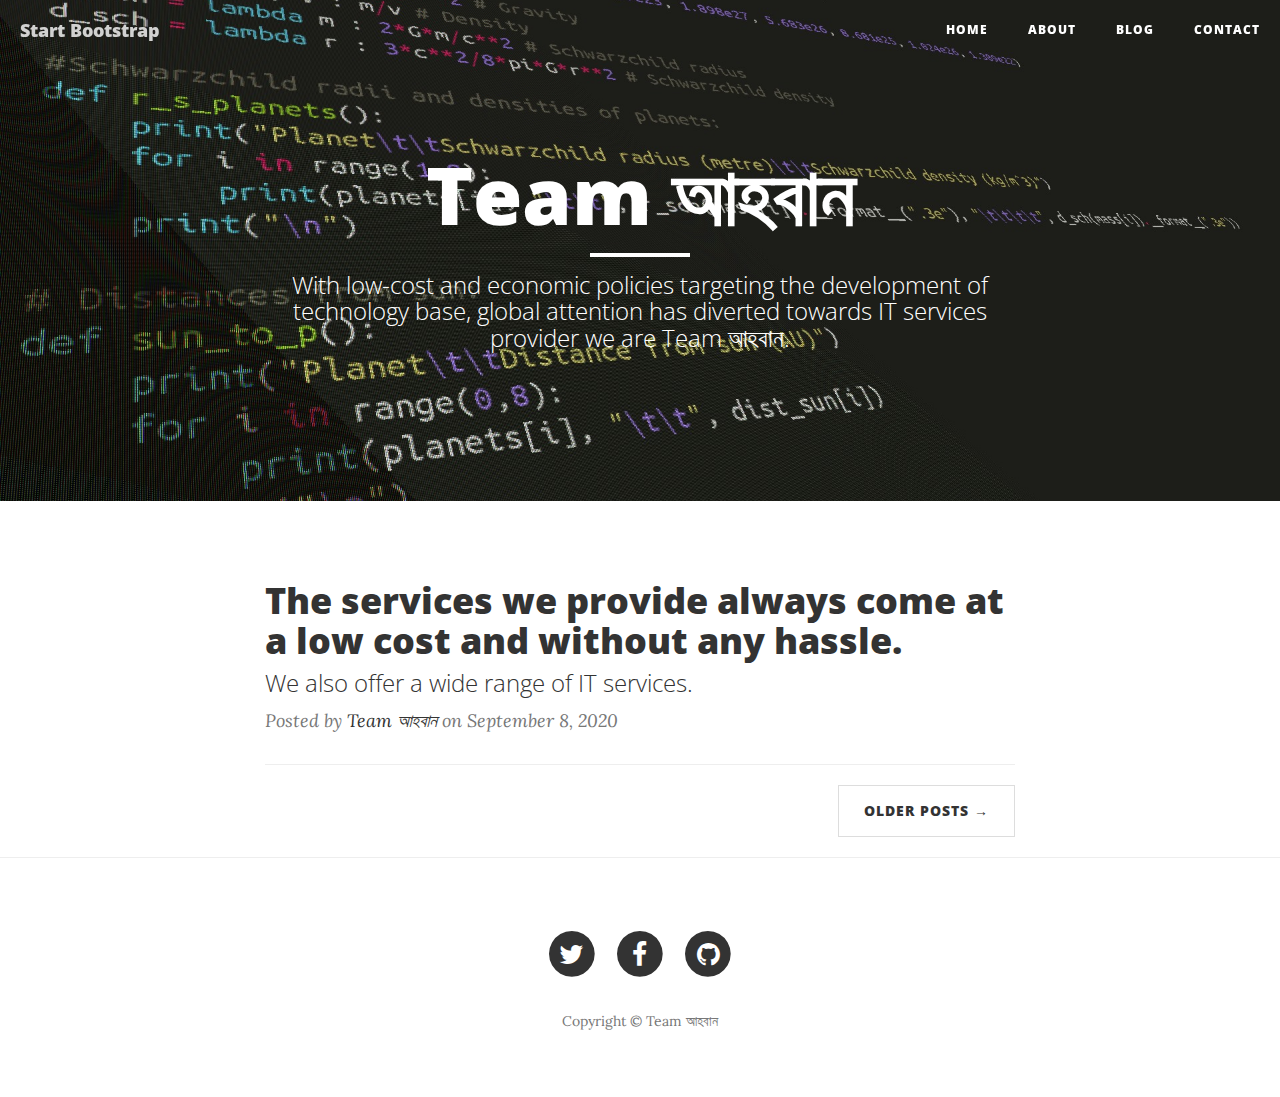
<file: TeamAhoban_web-developer/index.html>
<!DOCTYPE html>
<html lang="en">

<head>

    <meta charset="utf-8">
    <meta http-equiv="X-UA-Compatible" content="IE=edge">
    <meta name="viewport" content="width=device-width, initial-scale=1">
    <meta name="description" content="">
    <meta name="author" content="">

    <title>Team আহবান</title>

    <!-- Bootstrap Core CSS -->
    <link href="vendor/bootstrap/css/bootstrap.min.css" rel="stylesheet">

    <!-- Theme CSS -->
    <link href="css/clean-blog.min.css" rel="stylesheet">

    <!-- Custom Fonts -->
    <link href="vendor/font-awesome/css/font-awesome.min.css" rel="stylesheet" type="text/css">
    <link href='https://fonts.googleapis.com/css?family=Lora:400,700,400italic,700italic' rel='stylesheet' type='text/css'>
    <link href='https://fonts.googleapis.com/css?family=Open+Sans:300italic,400italic,600italic,700italic,800italic,400,300,600,700,800' rel='stylesheet' type='text/css'>

    <!-- HTML5 Shim and Respond.js IE8 support of HTML5 elements and media queries -->
    <!-- WARNING: Respond.js doesn't work if you view the page via file:// -->
    <!--[if lt IE 9]>
        <script src="https://oss.maxcdn.com/libs/html5shiv/3.7.0/html5shiv.js"></script>
        <script src="https://oss.maxcdn.com/libs/respond.js/1.4.2/respond.min.js"></script>
    <![endif]-->

</head>

<body>

    <!-- Navigation -->
    <nav class="navbar navbar-default navbar-custom navbar-fixed-top">
        <div class="container-fluid">
            <!-- Brand and toggle get grouped for better mobile display -->
            <div class="navbar-header page-scroll">
                <button type="button" class="navbar-toggle" data-toggle="collapse" data-target="#bs-example-navbar-collapse-1">
                    <span class="sr-only">Toggle navigation</span>
                    Menu <i class="fa fa-bars"></i>
                </button>
                <a class="navbar-brand" href="index.html">Start Bootstrap</a>
            </div>

            <!-- Collect the nav links, forms, and other content for toggling -->
            <div class="collapse navbar-collapse" id="bs-example-navbar-collapse-1">
                <ul class="nav navbar-nav navbar-right">
                    <li>
                        <a href="index.html">Home</a>
                    </li>
                    <li>
                        <a href="about.html">About</a>
                    </li>
                    <li>
                        <a href="post.html">Blog</a> <!--Blog is post.html here -->
                    </li>
                    <li>
                        <a href="contact.html">Contact</a>
                    </li>
                </ul>
            </div>
            <!-- /.navbar-collapse -->
        </div>
        <!-- /.container -->
    </nav>

    <!-- Page Header -->
    <!-- Set your background image for this header on the line below. -->
    <header class="intro-header" style="background-image: url('img/teamahoban_cover.png')">
        <div class="container">
            <div class="row">
                <div class="col-lg-8 col-lg-offset-2 col-md-10 col-md-offset-1">
                    <div class="site-heading">
                        <h1>Team আহবান</h1>
                        <hr class="small">
                        <span class="subheading">With low-cost and economic policies targeting the development of technology base, global attention has diverted towards IT services provider we are Team আহবান.</span>
                    </div>
                </div>
            </div>
        </div>
    </header>

    <!-- Main Content -->
    <div class="container">
        <div class="row">
            <div class="col-lg-8 col-lg-offset-2 col-md-10 col-md-offset-1">
                <div class="post-preview">
                    <a href="post.html">
                        <h2 class="post-title">
                            The services we provide always come at a low cost and without any hassle.
                        </h2>
                        <h3 class="post-subtitle">
                            We also offer a wide range of IT services.
                        </h3>
                    </a>
                    <p class="post-meta">Posted by <a href="#">Team আহবান</a> on September 8, 2020</p>
                </div>
                <hr>

                <!-- Pager -->
                <ul class="pager">
                    <li class="next">
                        <a href="#">Older Posts &rarr;</a>
                    </li>
                </ul>
            </div>
        </div>
    </div>

    <hr>

    <!-- Footer -->
    <footer>
        <div class="container">
            <div class="row">
                <div class="col-lg-8 col-lg-offset-2 col-md-10 col-md-offset-1">
                    <ul class="list-inline text-center">
                        <li>
                            <a href="#">
                                <span class="fa-stack fa-lg">
                                    <i class="fa fa-circle fa-stack-2x"></i>
                                    <i class="fa fa-twitter fa-stack-1x fa-inverse"></i>
                                </span>
                            </a>
                        </li>
                        <li>
                            <a href="https://www.facebook.com/teamahoban"> <!-- Only Facebook for now! -->
                                <span class="fa-stack fa-lg">
                                    <i class="fa fa-circle fa-stack-2x"></i>
                                    <i class="fa fa-facebook fa-stack-1x fa-inverse"></i>
                                </span>
                            </a>
                        </li>
                        <li>
                            <a href="#">
                                <span class="fa-stack fa-lg">
                                    <i class="fa fa-circle fa-stack-2x"></i>
                                    <i class="fa fa-github fa-stack-1x fa-inverse"></i>
                                </span>
                            </a>
                        </li>
                    </ul>
                    <p class="copyright text-muted">Copyright &copy; Team আহবান</p>
                </div>
            </div>
        </div>
    </footer>

    <!-- jQuery -->
    <script src="vendor/jquery/jquery.min.js"></script>

    <!-- Bootstrap Core JavaScript -->
    <script src="vendor/bootstrap/js/bootstrap.min.js"></script>

    <!-- Contact Form JavaScript -->
    <script src="js/jqBootstrapValidation.js"></script>
    <script src="js/contact_me.js"></script>

    <!-- Theme JavaScript -->
    <script src="js/clean-blog.min.js"></script>

</body>

</html>
</file>
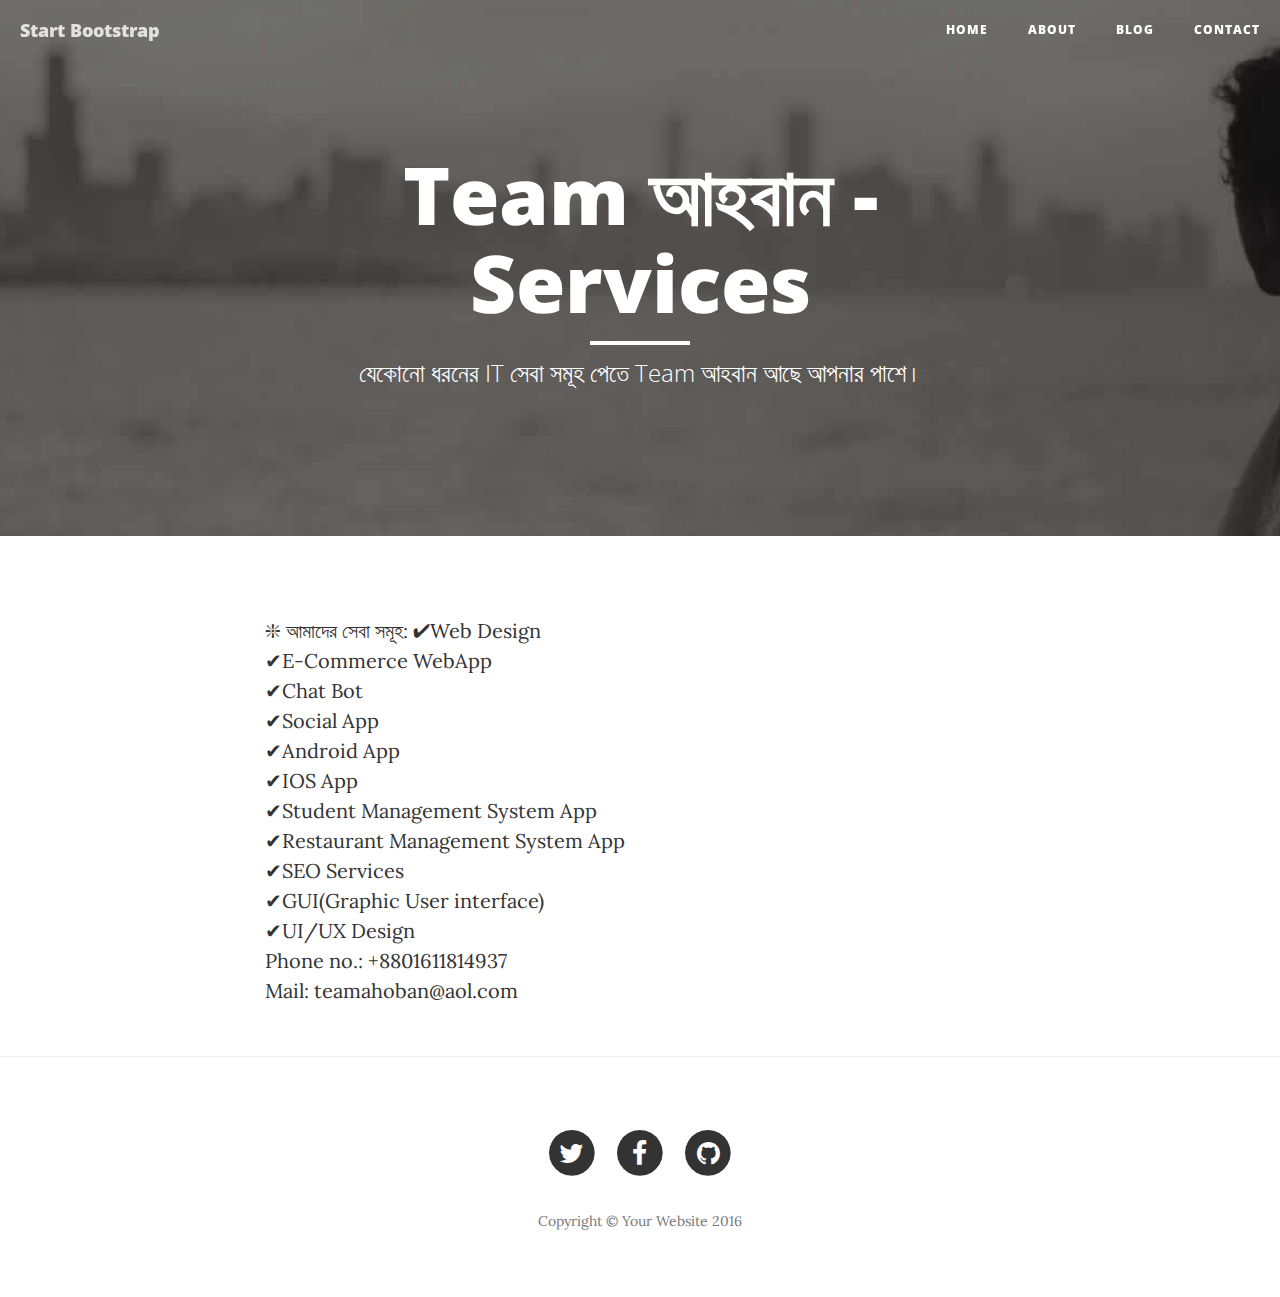
<file: TeamAhoban_web-developer/about.html>
<!DOCTYPE html>
<html lang="en">

<head>

    <meta charset="utf-8">
    <meta http-equiv="X-UA-Compatible" content="IE=edge">
    <meta name="viewport" content="width=device-width, initial-scale=1">
    <meta name="description" content="">
    <meta name="author" content="">

    <title>Team আহবান - About</title>

    <!-- Bootstrap Core CSS -->
    <link href="vendor/bootstrap/css/bootstrap.min.css" rel="stylesheet">

    <!-- Theme CSS -->
    <link href="css/clean-blog.min.css" rel="stylesheet">

    <!-- Custom Fonts -->
    <link href="vendor/font-awesome/css/font-awesome.min.css" rel="stylesheet" type="text/css">
    <link href='https://fonts.googleapis.com/css?family=Lora:400,700,400italic,700italic' rel='stylesheet' type='text/css'>
    <link href='https://fonts.googleapis.com/css?family=Open+Sans:300italic,400italic,600italic,700italic,800italic,400,300,600,700,800' rel='stylesheet' type='text/css'>

    <!-- HTML5 Shim and Respond.js IE8 support of HTML5 elements and media queries -->
    <!-- WARNING: Respond.js doesn't work if you view the page via file:// -->
    <!--[if lt IE 9]>
        <script src="https://oss.maxcdn.com/libs/html5shiv/3.7.0/html5shiv.js"></script>
        <script src="https://oss.maxcdn.com/libs/respond.js/1.4.2/respond.min.js"></script>
    <![endif]-->

</head>

<body>

    <!-- Navigation -->
    <nav class="navbar navbar-default navbar-custom navbar-fixed-top">
        <div class="container-fluid">
            <!-- Brand and toggle get grouped for better mobile display -->
            <div class="navbar-header page-scroll">
                <button type="button" class="navbar-toggle" data-toggle="collapse" data-target="#bs-example-navbar-collapse-1">
                    <span class="sr-only">Toggle navigation</span>
                    Menu <i class="fa fa-bars"></i>
                </button>
                <a class="navbar-brand" href="index.html">Start Bootstrap</a>
            </div>

            <!-- Collect the nav links, forms, and other content for toggling -->
            <div class="collapse navbar-collapse" id="bs-example-navbar-collapse-1">
                <ul class="nav navbar-nav navbar-right">
                    <li>
                        <a href="index.html">Home</a>
                    </li>
                    <li>
                        <a href="about.html">About</a>
                    </li>
                    <li>
                        <a href="post.html">Blog</a>
                    </li>
                    <li>
                        <a href="contact.html">Contact</a>
                    </li>
                </ul>
            </div>
            <!-- /.navbar-collapse -->
        </div>
        <!-- /.container -->
    </nav>

    <!-- Page Header -->
    <!-- Set your background image for this header on the line below. -->
    <header class="intro-header" style="background-image: url('img/about-bg.jpg')">
        <div class="container">
            <div class="row">
                <div class="col-lg-8 col-lg-offset-2 col-md-10 col-md-offset-1">
                    <div class="page-heading">
                        <h1>Team আহবান - Services</h1>
                        <hr class="small">
                        <span class="subheading">
                            যেকোনো ধরনের IT সেবা সমূহ পেতে  Team আহবান আছে আপনার পাশে।</span>
                    </div>
                </div>
            </div>
        </div>
    </header>

    <!-- Main Content -->
    <div class="container">
        <div class="row">
            <div class="col-lg-8 col-lg-offset-2 col-md-10 col-md-offset-1">
                <p>❇ আমাদের সেবা সমূহ:
                            ✔Web Design <br>
                            ✔E-Commerce WebApp <br>
                            ✔Chat Bot <br>
                            ✔Social App <br>
                            ✔Android App <br>
                            ✔IOS App <br>
                            ✔Student Management System App <br>
                            ✔Restaurant Management System App <br>
                            ✔SEO Services <br>
                            ✔GUI(Graphic User interface) <br>
                            ✔UI/UX Design <br>
                            Phone no.:  +8801611814937 <br>
                            Mail: teamahoban@aol.com
                </p>
            </div>
        </div>
    </div>

    <hr>

    <!-- Footer -->
    <footer>
        <div class="container">
            <div class="row">
                <div class="col-lg-8 col-lg-offset-2 col-md-10 col-md-offset-1">
                    <ul class="list-inline text-center">
                        <li>
                            <a href="https://www.facebook.com/teamahoban">
                                <span class="fa-stack fa-lg">
                                    <i class="fa fa-circle fa-stack-2x"></i>
                                    <i class="fa fa-twitter fa-stack-1x fa-inverse"></i>
                                </span>
                            </a>
                        </li>
                        <li>
                            <a href="#">
                                <span class="fa-stack fa-lg">
                                    <i class="fa fa-circle fa-stack-2x"></i>
                                    <i class="fa fa-facebook fa-stack-1x fa-inverse"></i>
                                </span>
                            </a>
                        </li>
                        <li>
                            <a href="#">
                                <span class="fa-stack fa-lg">
                                    <i class="fa fa-circle fa-stack-2x"></i>
                                    <i class="fa fa-github fa-stack-1x fa-inverse"></i>
                                </span>
                            </a>
                        </li>
                    </ul>
                    <p class="copyright text-muted">Copyright &copy; Your Website 2016</p>
                </div>
            </div>
        </div>
    </footer>

    <!-- jQuery -->
    <script src="vendor/jquery/jquery.min.js"></script>

    <!-- Bootstrap Core JavaScript -->
    <script src="vendor/bootstrap/js/bootstrap.min.js"></script>

    <!-- Contact Form JavaScript -->
    <script src="js/jqBootstrapValidation.js"></script>
    <script src="js/contact_me.js"></script>

    <!-- Theme JavaScript -->
    <script src="js/clean-blog.min.js"></script>

</body>

</html>
</file>
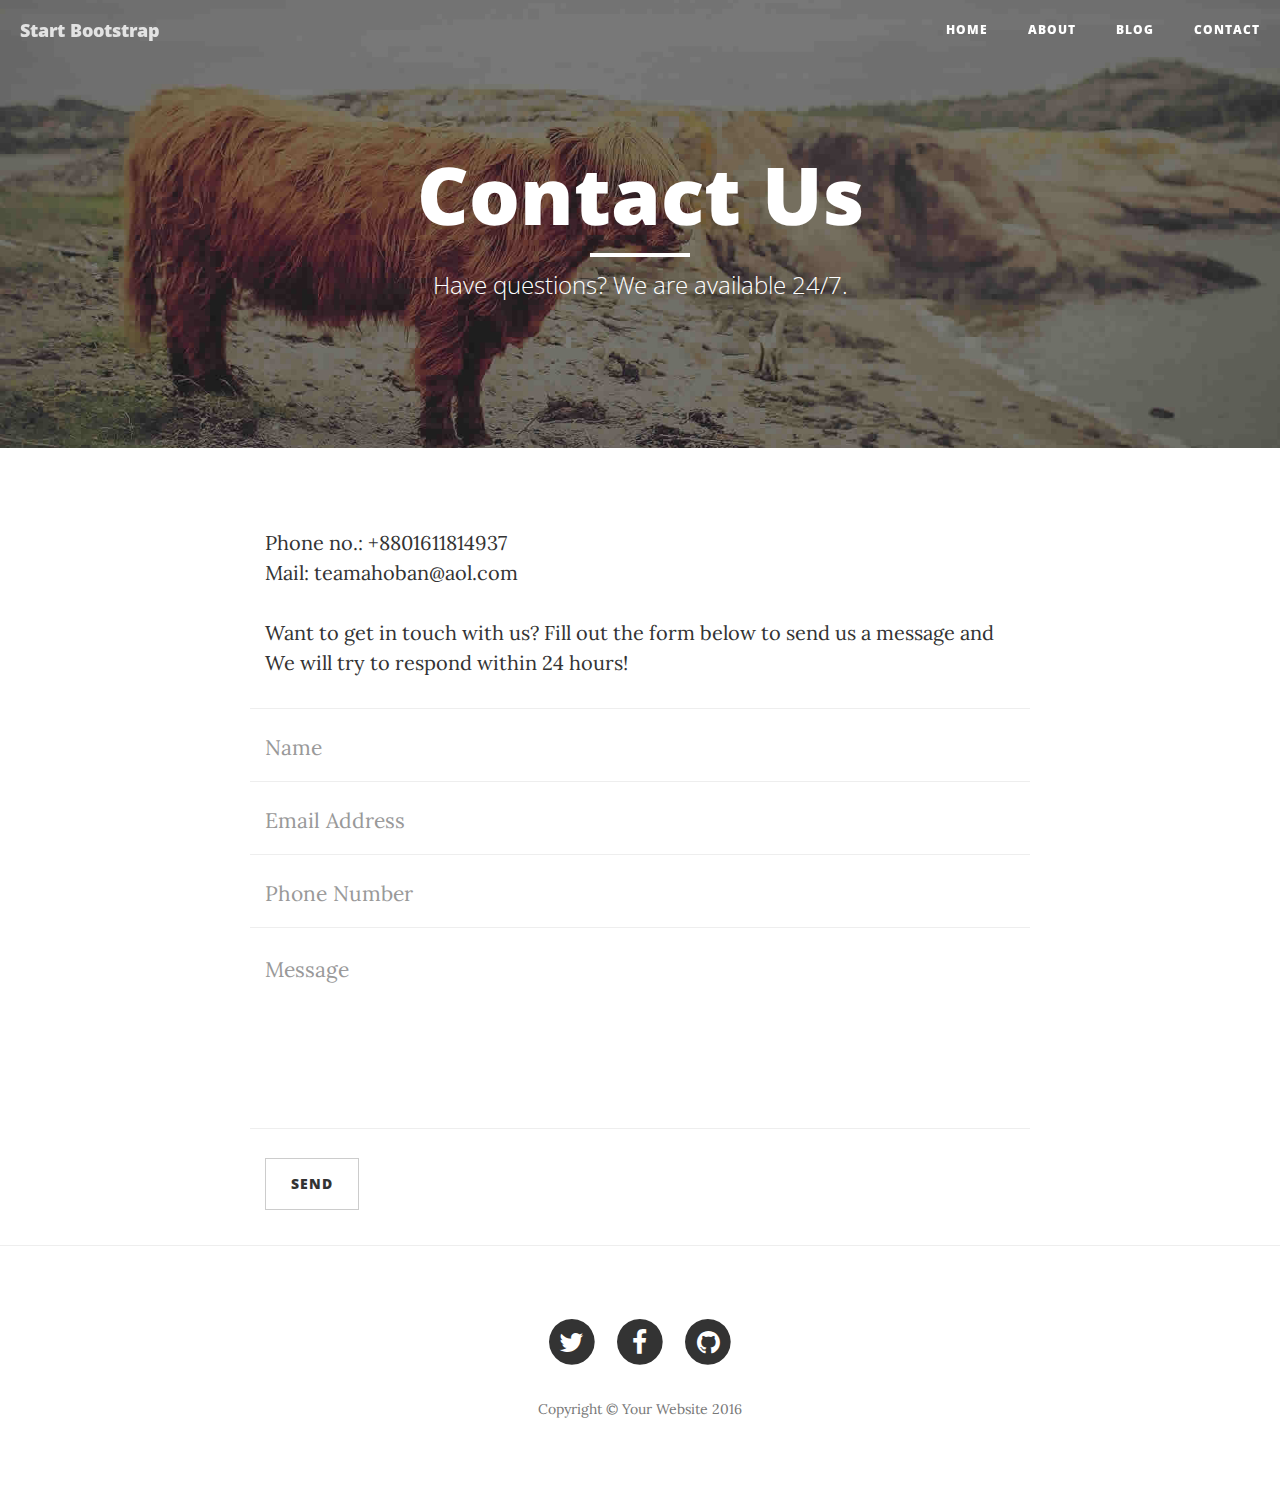
<file: TeamAhoban_web-developer/contact.html>
<!DOCTYPE html>
<html lang="en">

<head>

    <meta charset="utf-8">
    <meta http-equiv="X-UA-Compatible" content="IE=edge">
    <meta name="viewport" content="width=device-width, initial-scale=1">
    <meta name="description" content="">
    <meta name="author" content="">

    <title>Team আহবান - Contact</title>

    <!-- Bootstrap Core CSS -->
    <link href="vendor/bootstrap/css/bootstrap.min.css" rel="stylesheet">

    <!-- Theme CSS -->
    <link href="css/clean-blog.min.css" rel="stylesheet">

    <!-- Custom Fonts -->
    <link href="vendor/font-awesome/css/font-awesome.min.css" rel="stylesheet" type="text/css">
    <link href='https://fonts.googleapis.com/css?family=Lora:400,700,400italic,700italic' rel='stylesheet' type='text/css'>
    <link href='https://fonts.googleapis.com/css?family=Open+Sans:300italic,400italic,600italic,700italic,800italic,400,300,600,700,800' rel='stylesheet' type='text/css'>

    <!-- HTML5 Shim and Respond.js IE8 support of HTML5 elements and media queries -->
    <!-- WARNING: Respond.js doesn't work if you view the page via file:// -->
    <!--[if lt IE 9]>
        <script src="https://oss.maxcdn.com/libs/html5shiv/3.7.0/html5shiv.js"></script>
        <script src="https://oss.maxcdn.com/libs/respond.js/1.4.2/respond.min.js"></script>
    <![endif]-->

</head>

<body>

    <!-- Navigation -->
    <nav class="navbar navbar-default navbar-custom navbar-fixed-top">
        <div class="container-fluid">
            <!-- Brand and toggle get grouped for better mobile display -->
            <div class="navbar-header page-scroll">
                <button type="button" class="navbar-toggle" data-toggle="collapse" data-target="#bs-example-navbar-collapse-1">
                    <span class="sr-only">Toggle navigation</span>
                    Menu <i class="fa fa-bars"></i>
                </button>
                <a class="navbar-brand" href="index.html">Start Bootstrap</a>
            </div>

            <!-- Collect the nav links, forms, and other content for toggling -->
            <div class="collapse navbar-collapse" id="bs-example-navbar-collapse-1">
                <ul class="nav navbar-nav navbar-right">
                    <li>
                        <a href="index.html">Home</a>
                    </li>
                    <li>
                        <a href="about.html">About</a>
                    </li>
                    <li>
                        <a href="post.html">Blog</a>
                    </li>
                    <li>
                        <a href="contact.html">Contact</a>
                    </li>
                </ul>
            </div>
            <!-- /.navbar-collapse -->
        </div>
        <!-- /.container -->
    </nav>

    <!-- Page Header -->
    <!-- Set your background image for this header on the line below. -->
    <header class="intro-header" style="background-image: url('img/contact-bg.jpg')">
        <div class="container">
            <div class="row">
                <div class="col-lg-8 col-lg-offset-2 col-md-10 col-md-offset-1">
                    <div class="page-heading">
                        <h1>Contact Us</h1>
                        <hr class="small">
                        <span class="subheading">Have questions? We are available 24/7.</span>
                    </div>
                </div>
            </div>
        </div>
    </header>

    <!-- Main Content -->
    <div class="container">
        <div class="row">
            <div class="col-lg-8 col-lg-offset-2 col-md-10 col-md-offset-1">
                <p>
                Phone no.:  +8801611814937 <br>
                Mail: teamahoban@aol.com
                </p>
                <p>Want to get in touch with us? Fill out the form below to send us a message and We will try to respond within 24 hours!</p>
                <!-- Contact Form - Enter your email address on line 19 of the mail/contact_me.php file to make this form work. -->
                <!-- WARNING: Some web hosts do not allow emails to be sent through forms to common mail hosts like Gmail or Yahoo. It's recommended that you use a private domain email address! -->
                <!-- NOTE: To use the contact form, your site must be on a live web host with PHP! The form will not work locally! -->
                <form name="sentMessage" id="contactForm" novalidate>
                    <div class="row control-group">
                        <div class="form-group col-xs-12 floating-label-form-group controls">
                            <label>Name</label>
                            <input type="text" class="form-control" placeholder="Name" id="name" required data-validation-required-message="Please enter your name.">
                            <p class="help-block text-danger"></p>
                        </div>
                    </div>
                    <div class="row control-group">
                        <div class="form-group col-xs-12 floating-label-form-group controls">
                            <label>Email Address</label>
                            <input type="email" class="form-control" placeholder="Email Address" id="email" required data-validation-required-message="Please enter your email address.">
                            <p class="help-block text-danger"></p>
                        </div>
                    </div>
                    <div class="row control-group">
                        <div class="form-group col-xs-12 floating-label-form-group controls">
                            <label>Phone Number</label>
                            <input type="tel" class="form-control" placeholder="Phone Number" id="phone" required data-validation-required-message="Please enter your phone number.">
                            <p class="help-block text-danger"></p>
                        </div>
                    </div>
                    <div class="row control-group">
                        <div class="form-group col-xs-12 floating-label-form-group controls">
                            <label>Message</label>
                            <textarea rows="5" class="form-control" placeholder="Message" id="message" required data-validation-required-message="Please enter a message."></textarea>
                            <p class="help-block text-danger"></p>
                        </div>
                    </div>
                    <br>
                    <div id="success"></div>
                    <div class="row">
                        <div class="form-group col-xs-12">
                            <button type="submit" class="btn btn-default">Send</button>
                        </div>
                    </div>
                </form>
            </div>
        </div>
    </div>

    <hr>

    <!-- Footer -->
    <footer>
        <div class="container">
            <div class="row">
                <div class="col-lg-8 col-lg-offset-2 col-md-10 col-md-offset-1">
                    <ul class="list-inline text-center">
                        <li>
                            <a href="https://www.facebook.com/teamahoban">
                                <span class="fa-stack fa-lg">
                                    <i class="fa fa-circle fa-stack-2x"></i>
                                    <i class="fa fa-twitter fa-stack-1x fa-inverse"></i>
                                </span>
                            </a>
                        </li>
                        <li>
                            <a href="#">
                                <span class="fa-stack fa-lg">
                                    <i class="fa fa-circle fa-stack-2x"></i>
                                    <i class="fa fa-facebook fa-stack-1x fa-inverse"></i>
                                </span>
                            </a>
                        </li>
                        <li>
                            <a href="#">
                                <span class="fa-stack fa-lg">
                                    <i class="fa fa-circle fa-stack-2x"></i>
                                    <i class="fa fa-github fa-stack-1x fa-inverse"></i>
                                </span>
                            </a>
                        </li>
                    </ul>
                    <p class="copyright text-muted">Copyright &copy; Your Website 2016</p>
                </div>
            </div>
        </div>
    </footer>

    <!-- jQuery -->
    <script src="vendor/jquery/jquery.min.js"></script>

    <!-- Bootstrap Core JavaScript -->
    <script src="vendor/bootstrap/js/bootstrap.min.js"></script>

    <!-- Contact Form JavaScript -->
    <script src="js/jqBootstrapValidation.js"></script>
    <script src="js/contact_me.js"></script>

    <!-- Theme JavaScript -->
    <script src="js/clean-blog.min.js"></script>

</body>

</html>
</file>
<file: TeamAhoban_web-developer/css/clean-blog.min.css>
/*!
 * Start Bootstrap - Clean Blog v3.3.7+1 (http://startbootstrap.com/template-overviews/clean-blog)
 * Copyright 2013-2017 Start Bootstrap
 * Licensed under MIT (https://github.com/BlackrockDigital/startbootstrap/blob/gh-pages/LICENSE)
 */a,body{color:#333}.navbar-custom .nav li a,.navbar-custom .navbar-brand,h1,h2,h3,h4,h5,h6{font-weight:800}.caption,.intro-header .page-heading,.intro-header .site-heading,footer .copyright{text-align:center}body{font-family:Lora,'Times New Roman',serif;font-size:20px;-webkit-tap-highlight-color:#0085A1}.intro-header .page-heading .subheading,.intro-header .post-heading .subheading,.intro-header .site-heading .subheading,.navbar-custom,h1,h2,h3,h4,h5,h6{font-family:'Open Sans','Helvetica Neue',Helvetica,Arial,sans-serif}p{line-height:1.5;margin:30px 0}p a{text-decoration:underline}a:focus,a:hover{color:#0085A1}a img:focus,a img:hover{cursor:zoom-in}blockquote{color:#777;font-style:italic}hr.small{max-width:100px;margin:15px auto;border-width:4px;border-color:#fff}.navbar-custom{position:absolute;top:0;left:0;width:100%;z-index:3}.navbar-custom .navbar-header .navbar-toggle{color:#777;font-weight:800;text-transform:uppercase;font-size:12px}.navbar-custom .nav li a{text-transform:uppercase;font-size:12px;letter-spacing:1px}@media only screen and (min-width:768px){.navbar-custom{background:0 0;border-bottom:1px solid transparent}.navbar-custom .navbar-brand{color:#fff;padding:20px}.navbar-custom .navbar-brand:focus,.navbar-custom .navbar-brand:hover{color:rgba(255,255,255,.8)}.navbar-custom .nav li a{color:#fff;padding:20px}.navbar-custom .nav li a:focus,.navbar-custom .nav li a:hover{color:rgba(255,255,255,.8)}.navbar-custom .nav li ul.dropdown-menu a{color:#333}.navbar-custom .nav li ul.dropdown-menu a:focus,.navbar-custom .nav li ul.dropdown-menu a:hover{color:#0085A1}}@media only screen and (min-width:1170px){.navbar-custom{-webkit-transition:background-color .3s;-moz-transition:background-color .3s;transition:background-color .3s;-webkit-transform:translate3d(0,0,0);-moz-transform:translate3d(0,0,0);-ms-transform:translate3d(0,0,0);-o-transform:translate3d(0,0,0);transform:translate3d(0,0,0);-webkit-backface-visibility:hidden;backface-visibility:hidden}.navbar-custom.is-fixed{position:fixed;top:-61px;background-color:rgba(255,255,255,.9);border-bottom:1px solid #f2f2f2;-webkit-transition:-webkit-transform .3s;-moz-transition:-moz-transform .3s;transition:transform .3s}.navbar-custom.is-fixed .navbar-brand{color:#333}.navbar-custom.is-fixed .navbar-brand:focus,.navbar-custom.is-fixed .navbar-brand:hover{color:#0085A1}.navbar-custom.is-fixed .nav li a{color:#333}.navbar-custom.is-fixed .nav li a:focus,.navbar-custom.is-fixed .nav li a:hover{color:#0085A1}.navbar-custom.is-visible{-webkit-transform:translate3d(0,100%,0);-moz-transform:translate3d(0,100%,0);-ms-transform:translate3d(0,100%,0);-o-transform:translate3d(0,100%,0);transform:translate3d(0,100%,0)}}.intro-header{background:center center no-repeat;-webkit-background-size:cover;-moz-background-size:cover;background-size:cover;-o-background-size:cover;margin-bottom:50px}.intro-header .page-heading,.intro-header .post-heading,.intro-header .site-heading{padding:100px 0 50px;color:#fff}.intro-header .page-heading h1,.intro-header .site-heading h1{margin-top:0;font-size:50px}.intro-header .page-heading .subheading,.intro-header .site-heading .subheading{font-size:24px;line-height:1.1;display:block;font-weight:300;margin:10px 0 0}@media only screen and (min-width:768px){.intro-header .page-heading,.intro-header .post-heading,.intro-header .site-heading{padding:150px 0}.intro-header .page-heading h1,.intro-header .site-heading h1{font-size:80px}}.intro-header .post-heading h1{font-size:35px}.intro-header .post-heading .meta,.intro-header .post-heading .subheading{line-height:1.1;display:block}.intro-header .post-heading .subheading{font-size:24px;margin:10px 0 30px;font-weight:600}.intro-header .post-heading .meta{font-family:Lora,'Times New Roman',serif;font-style:italic;font-weight:300;font-size:20px}.intro-header .post-heading .meta a{color:#fff}@media only screen and (min-width:768px){.intro-header .post-heading h1{font-size:55px}.intro-header .post-heading .subheading{font-size:30px}}.post-preview>a{color:#333}.post-preview>a:focus,.post-preview>a:hover{text-decoration:none;color:#0085A1}.post-preview>a>.post-title{font-size:30px;margin-top:30px;margin-bottom:10px}.post-preview>a>.post-subtitle{margin:0 0 10px;font-weight:300}.post-preview>.post-meta{color:#777;font-size:18px;font-style:italic;margin-top:0}.post-preview>.post-meta>a{text-decoration:none;color:#333}.post-preview>.post-meta>a:focus,.post-preview>.post-meta>a:hover{color:#0085A1;text-decoration:underline}@media only screen and (min-width:768px){.post-preview>a>.post-title{font-size:36px}}.section-heading{font-size:36px;margin-top:60px;font-weight:700}.btn,.pager li>a,.pager li>span{font-family:'Open Sans','Helvetica Neue',Helvetica,Arial,sans-serif;text-transform:uppercase;font-weight:800;letter-spacing:1px}.caption{font-size:14px;padding:10px;font-style:italic;margin:0;display:block;border-bottom-right-radius:5px;border-bottom-left-radius:5px}footer{padding:50px 0 65px}footer .list-inline{margin:0;padding:0}footer .copyright{font-size:14px;margin-bottom:0}.floating-label-form-group{font-size:14px;position:relative;margin-bottom:0;padding-bottom:.5em;border-bottom:1px solid #eee}.floating-label-form-group input,.floating-label-form-group textarea{z-index:1;position:relative;padding-right:0;padding-left:0;border:none;border-radius:0;font-size:1.5em;background:0 0;box-shadow:none!important;resize:none}.floating-label-form-group label{display:block;z-index:0;position:relative;top:2em;margin:0;font-size:.85em;line-height:1.764705882em;vertical-align:middle;vertical-align:baseline;opacity:0;-webkit-transition:top .3s ease,opacity .3s ease;-moz-transition:top .3s ease,opacity .3s ease;-ms-transition:top .3s ease,opacity .3s ease;transition:top .3s ease,opacity .3s ease}.floating-label-form-group::not(:first-child){padding-left:14px;border-left:1px solid #eee}.floating-label-form-group-with-value label{top:0;opacity:1}.floating-label-form-group-with-focus label{color:#0085A1}form .row:first-child .floating-label-form-group{border-top:1px solid #eee}.btn{font-size:14px;border-radius:0;padding:15px 25px}.btn-lg{font-size:16px;padding:25px 35px}.btn-default:focus,.btn-default:hover{background-color:#0085A1;border:1px solid #0085A1;color:#fff}.pager{margin:20px 0 0}.pager li>a,.pager li>span{font-size:14px;padding:15px 25px;background-color:#fff;border-radius:0}.pager li>a:focus,.pager li>a:hover{color:#fff;background-color:#0085A1;border:1px solid #0085A1}.pager .disabled>a,.pager .disabled>a:focus,.pager .disabled>a:hover,.pager .disabled>span{color:#777;background-color:#333;cursor:not-allowed}::-moz-selection{color:#fff;text-shadow:none;background:#0085A1}::selection{color:#fff;text-shadow:none;background:#0085A1}img::selection{color:#fff;background:0 0}img::-moz-selection{color:#fff;background:0 0}
</file>
